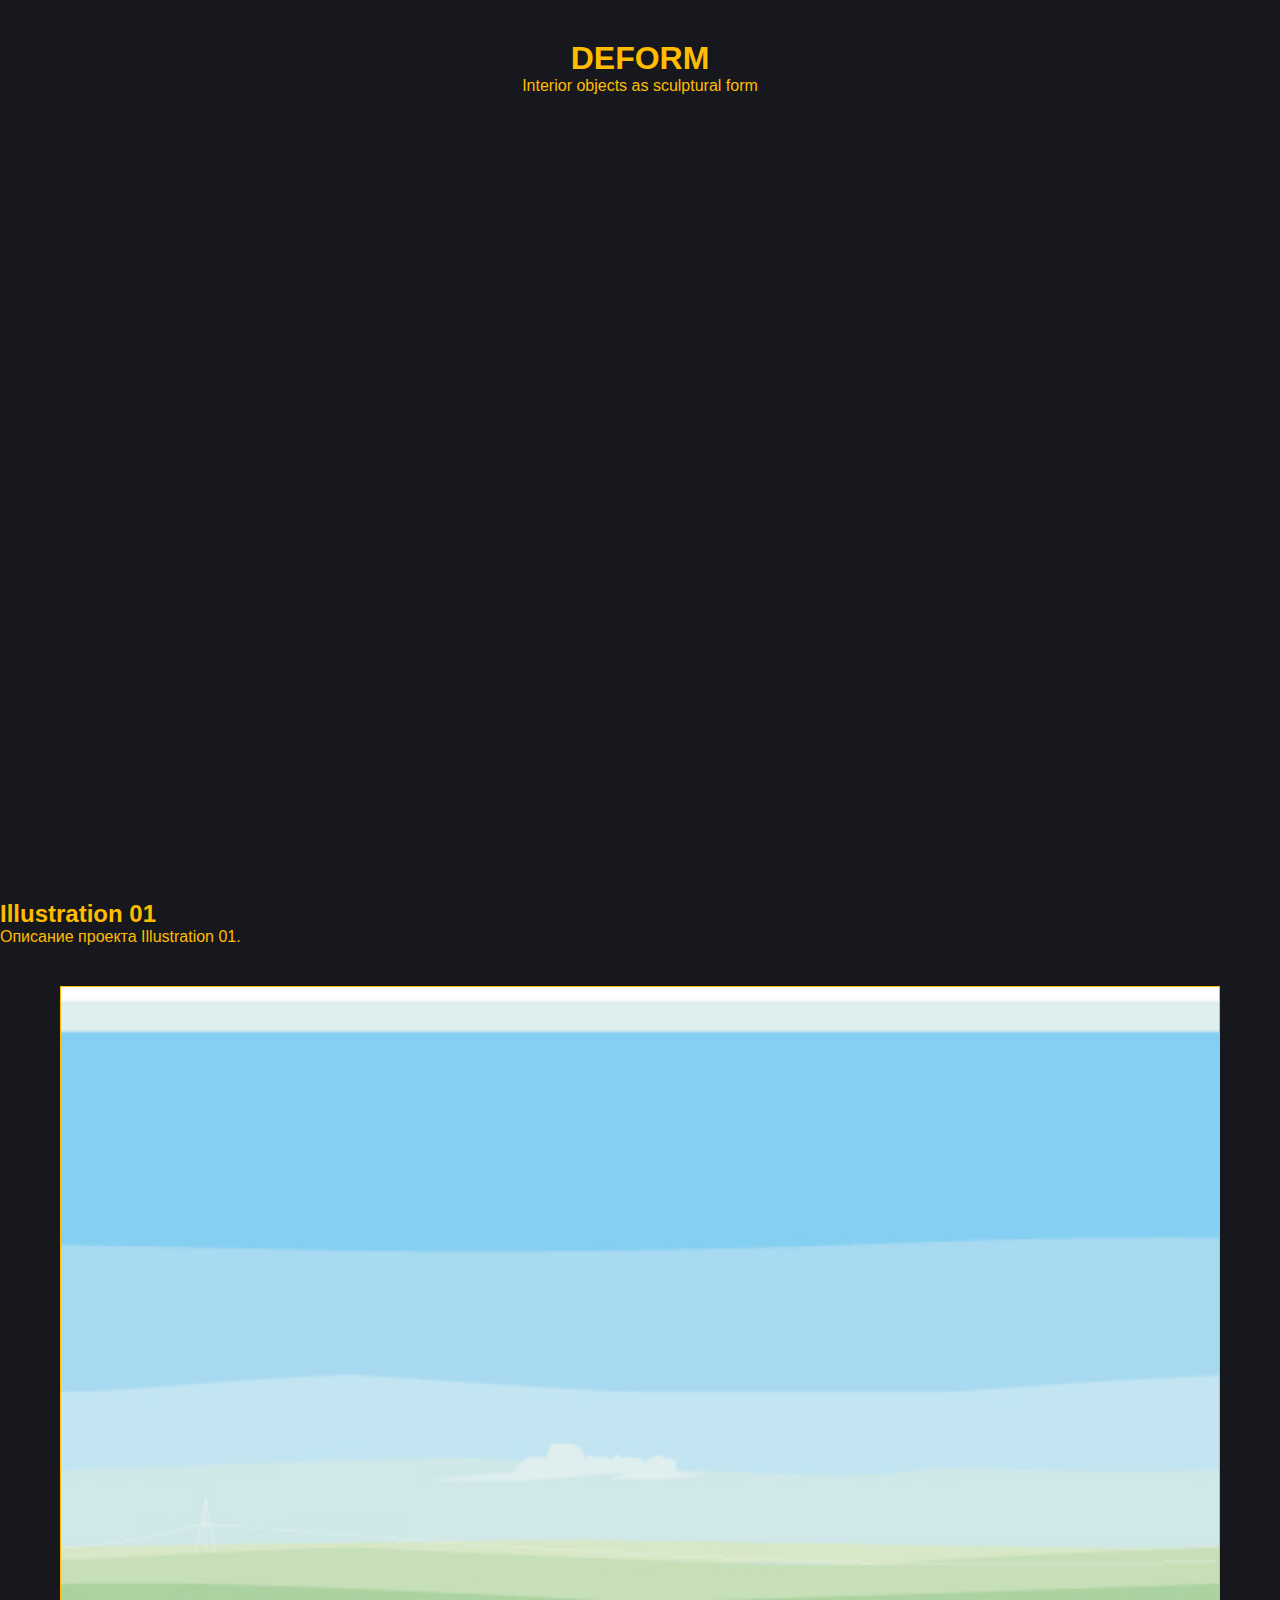
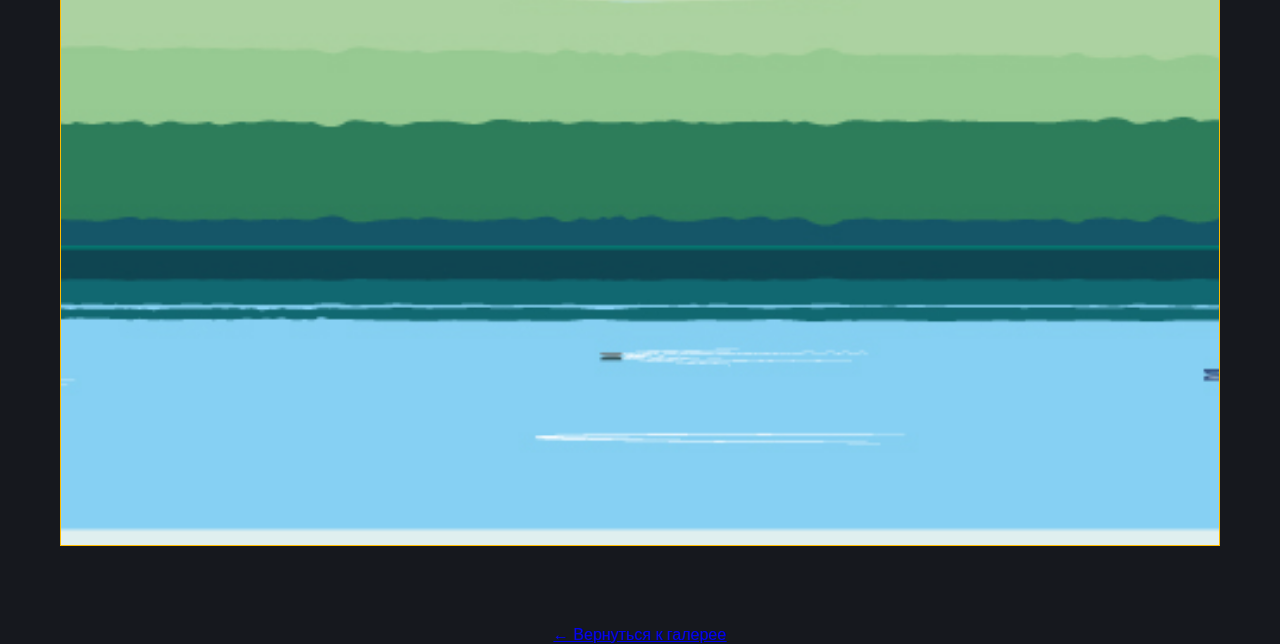
<file: project-illustration-01.html>
<!DOCTYPE html>
<html lang="en">
<head>
  <meta charset="UTF-8">
  <title>Illustration 01 — DEFORM</title>
  <meta name="viewport" content="width=device-width, initial-scale=1.0">
  <link rel="stylesheet" href="style.css">
</head>
<body>

<header class="hero">
  <div class="logo-mark"></div>
  <h1>DEFORM</h1>
  <p>Interior objects as sculptural form</p>
</header>

<section class="project-content">
  <h2>Illustration 01</h2>
  <p>Описание проекта Illustration 01.</p>

  <div class="project-gallery">
    <img src="images/illustration-01.jpg" alt="Illustration 01">
  </div>
</section>

<p style="text-align:center; margin-top:40px;">
  <a href="index.html" class="back-link">← Вернуться к галерее</a>
</p>

</body>
</html>
</file>
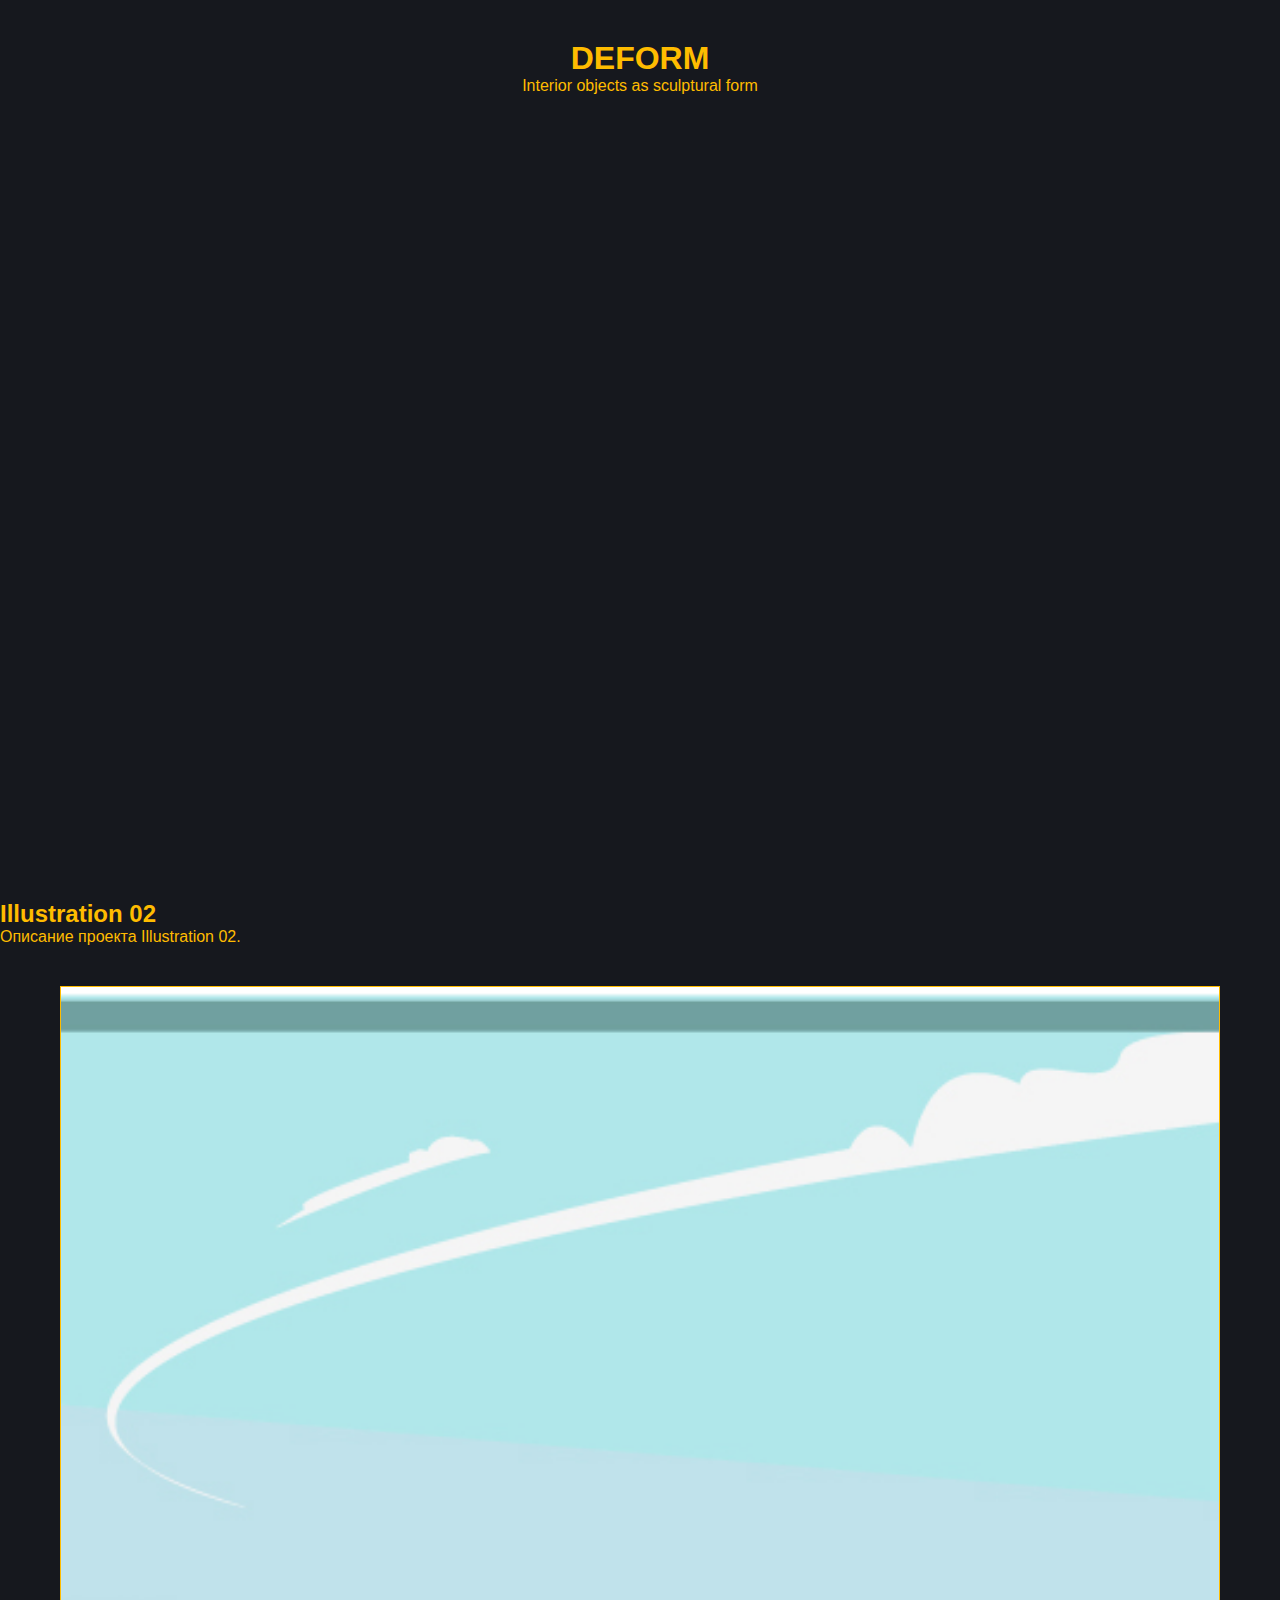
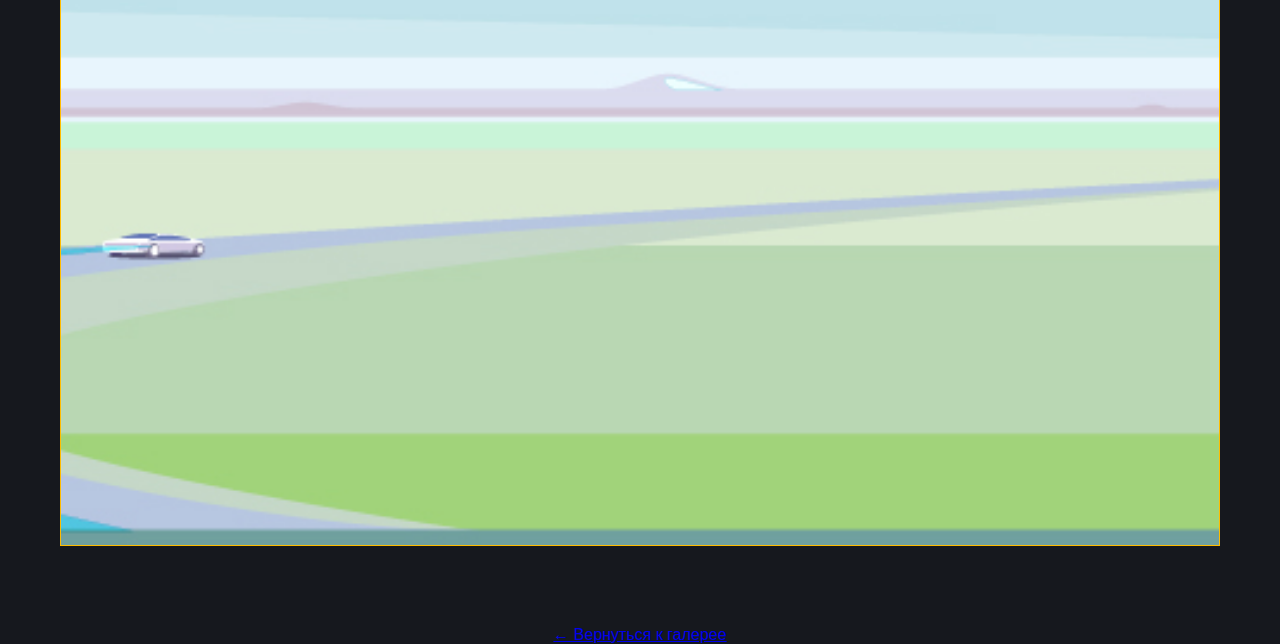
<file: project-illustration-02.html>
<!DOCTYPE html>
<html lang="en">
<head>
  <meta charset="UTF-8">
  <title>Illustration 02 — DEFORM</title>
  <meta name="viewport" content="width=device-width, initial-scale=1.0">
  <link rel="stylesheet" href="style.css">
</head>
<body>

<header class="hero">
  <div class="logo-mark"></div>
  <h1>DEFORM</h1>
  <p>Interior objects as sculptural form</p>
</header>

<section class="project-content">
  <h2>Illustration 02</h2>
  <p>Описание проекта Illustration 02.</p>

  <div class="project-gallery">
    <img src="images/illustration-02.jpg" alt="Illustration 02">
  </div>
</section>

<p style="text-align:center; margin-top:40px;">
  <a href="index.html" class="back-link">← Вернуться к галерее</a>
</p>

</body>
</html>
</file>
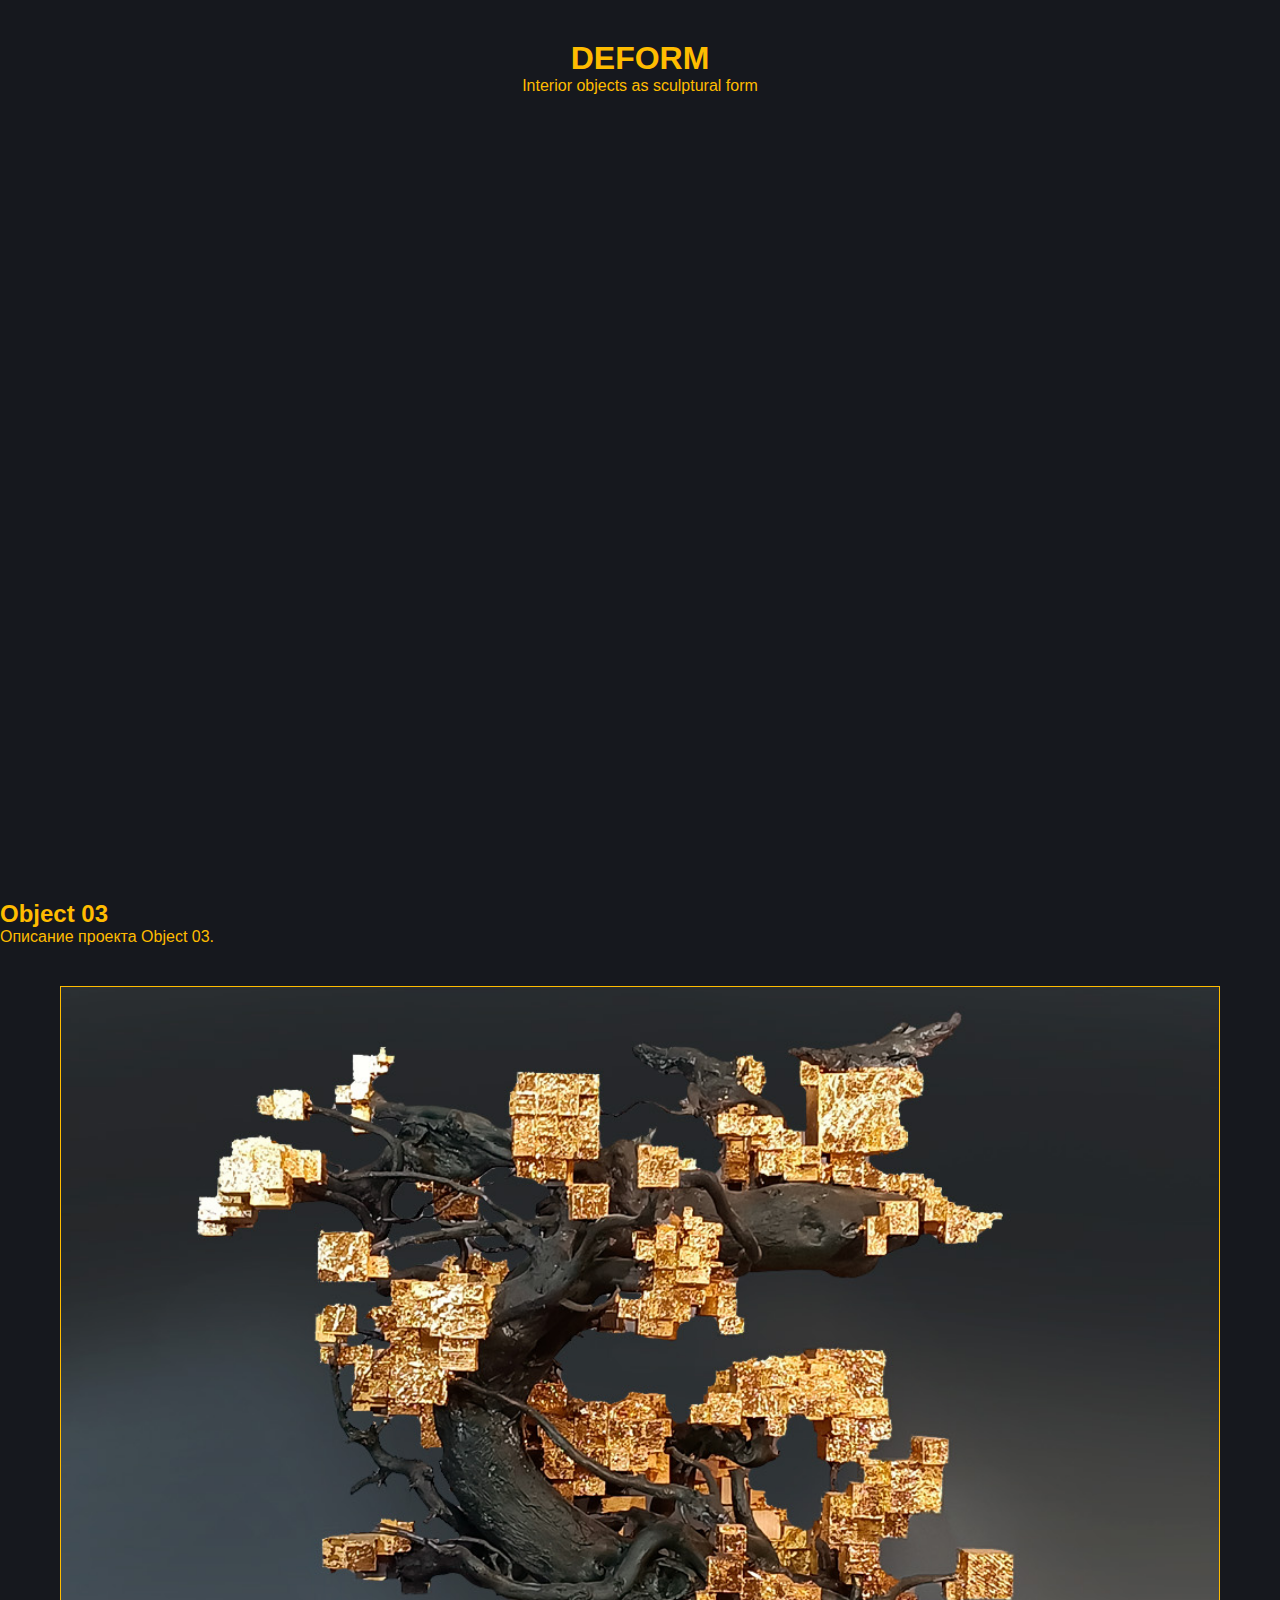
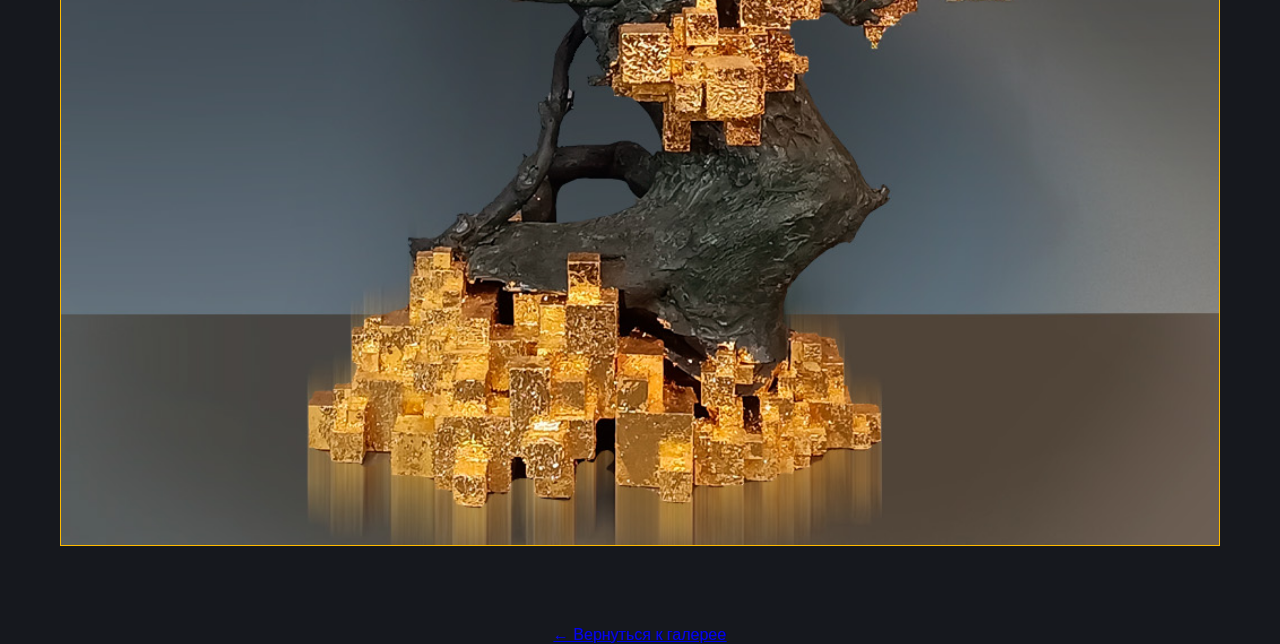
<file: project-object-03.html>
<!DOCTYPE html>
<html lang="en">
<head>
  <meta charset="UTF-8">
  <title>Object 03 — DEFORM</title>
  <meta name="viewport" content="width=device-width, initial-scale=1.0">
  <link rel="stylesheet" href="style.css">
</head>
<body>

<header class="hero">
  <div class="logo-mark"></div>
  <h1>DEFORM</h1>
  <p>Interior objects as sculptural form</p>
</header>

<section class="project-content">
  <h2>Object 03</h2>
  <p>Описание проекта Object 03.</p>

  <div class="project-gallery">
    <img src="images/object-03.jpg" alt="Object 03">
  </div>
</section>

<p style="text-align:center; margin-top:40px;">
  <a href="index.html" class="back-link">← Вернуться к галерее</a>
</p>

</body>
</html>
</file>
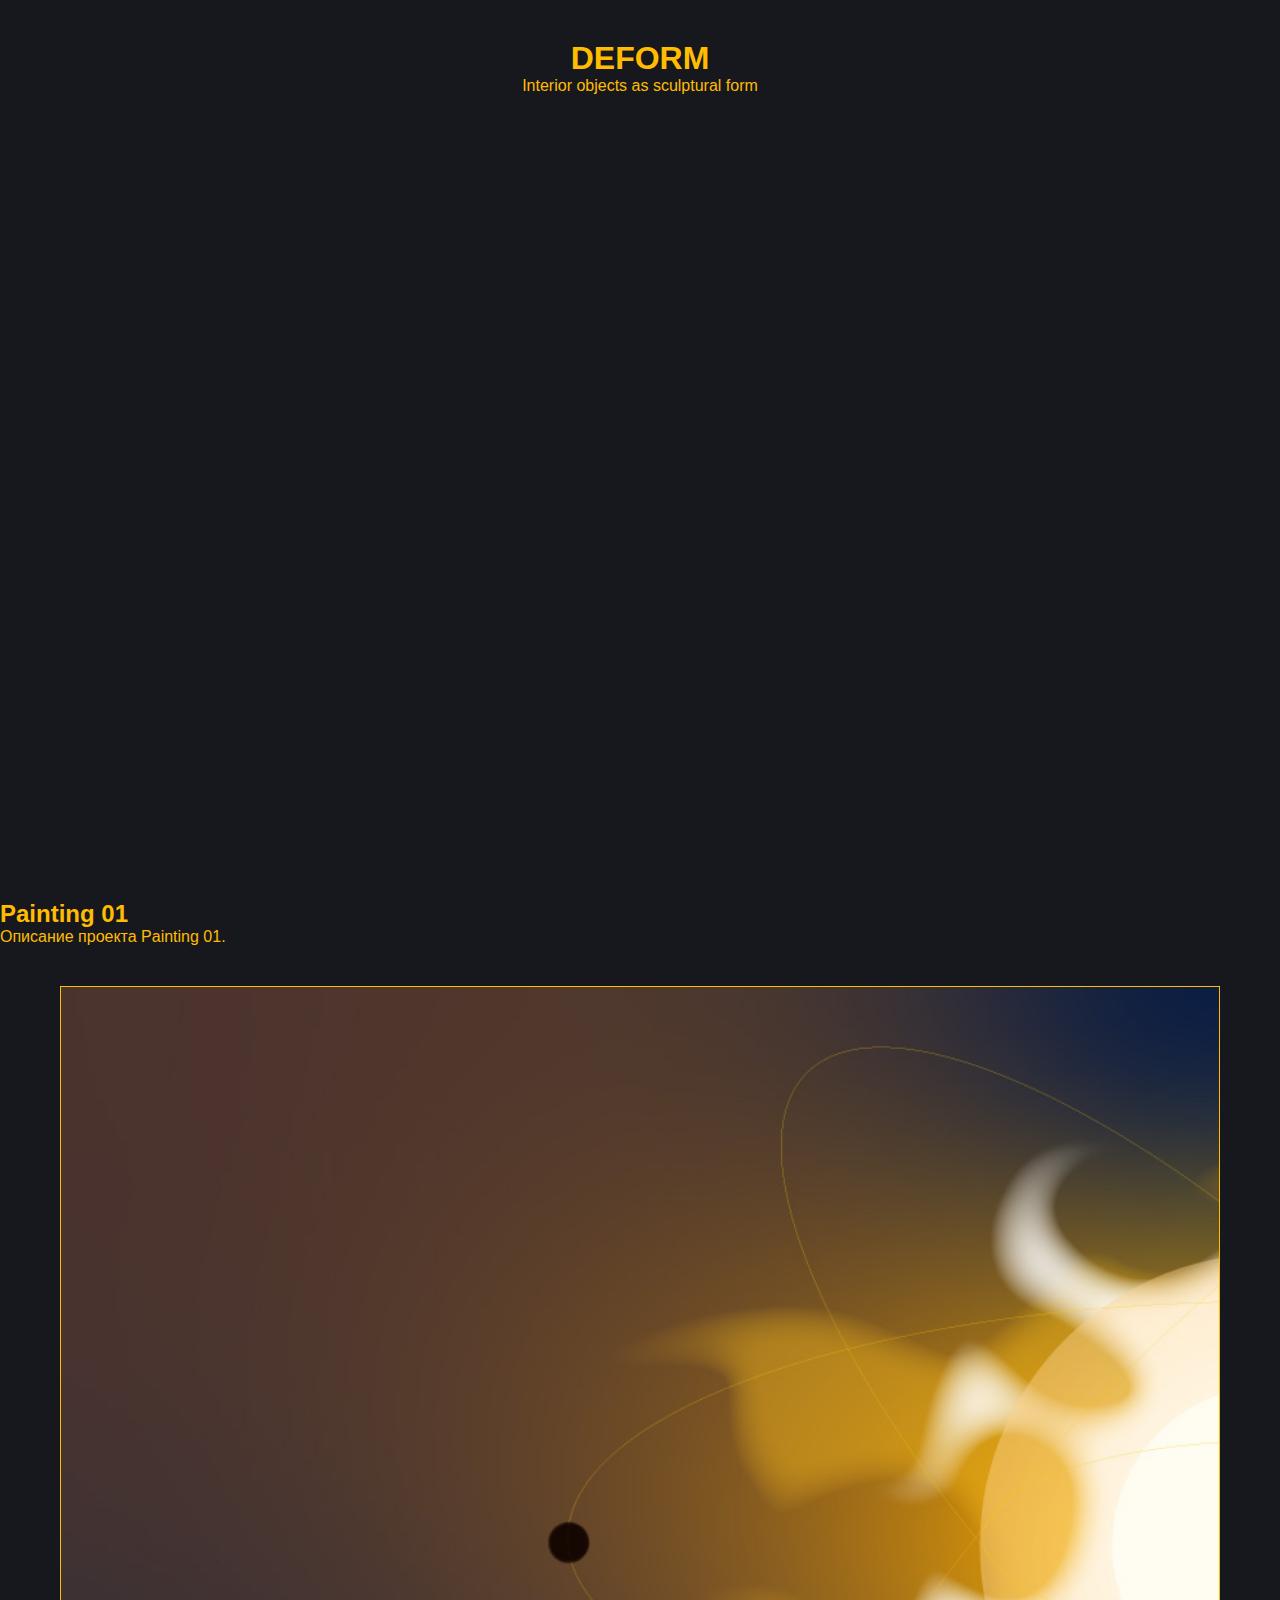
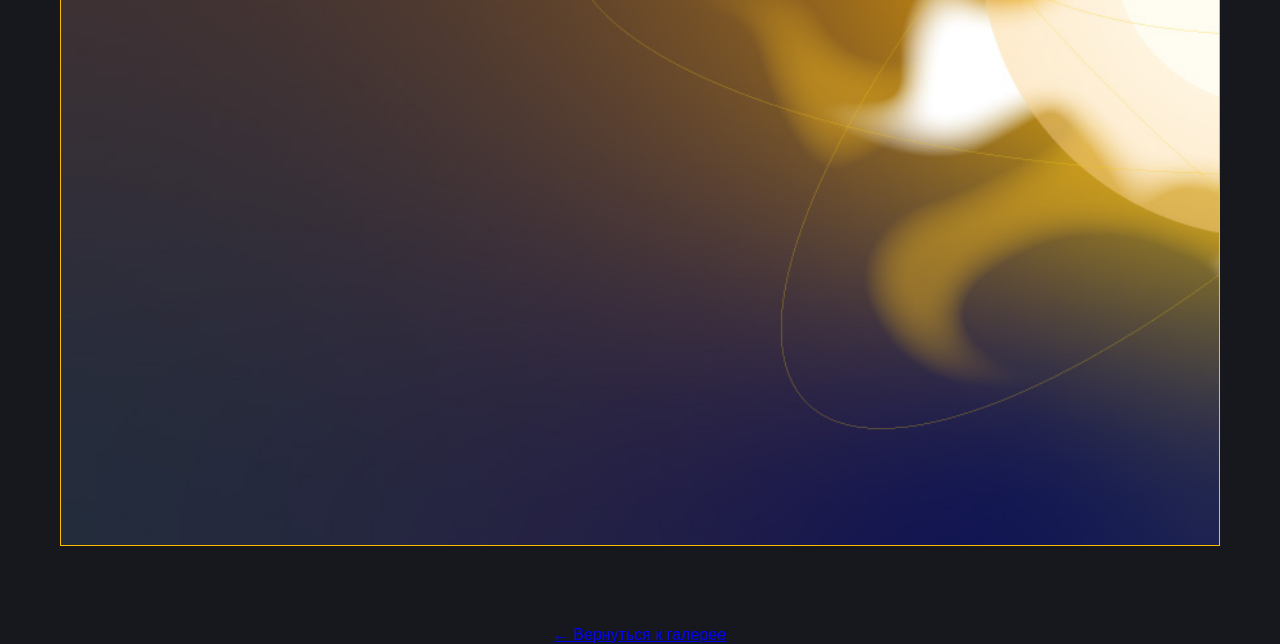
<file: project-painting-01.html>
<!DOCTYPE html>
<html lang="en">
<head>
  <meta charset="UTF-8">
  <title>Painting 01 — DEFORM</title>
  <meta name="viewport" content="width=device-width, initial-scale=1.0">
  <link rel="stylesheet" href="style.css">
</head>
<body>

<header class="hero">
  <div class="logo-mark"></div>
  <h1>DEFORM</h1>
  <p>Interior objects as sculptural form</p>
</header>

<section class="project-content">
  <h2>Painting 01</h2>
  <p>Описание проекта Painting 01.</p>

  <div class="project-gallery">
    <img src="images/painting-01.jpg" alt="Painting 01">
  </div>
</section>

<p style="text-align:center; margin-top:40px;">
  <a href="index.html" class="back-link">← Вернуться к галерее</a>
</p>

</body>
</html>
</file>
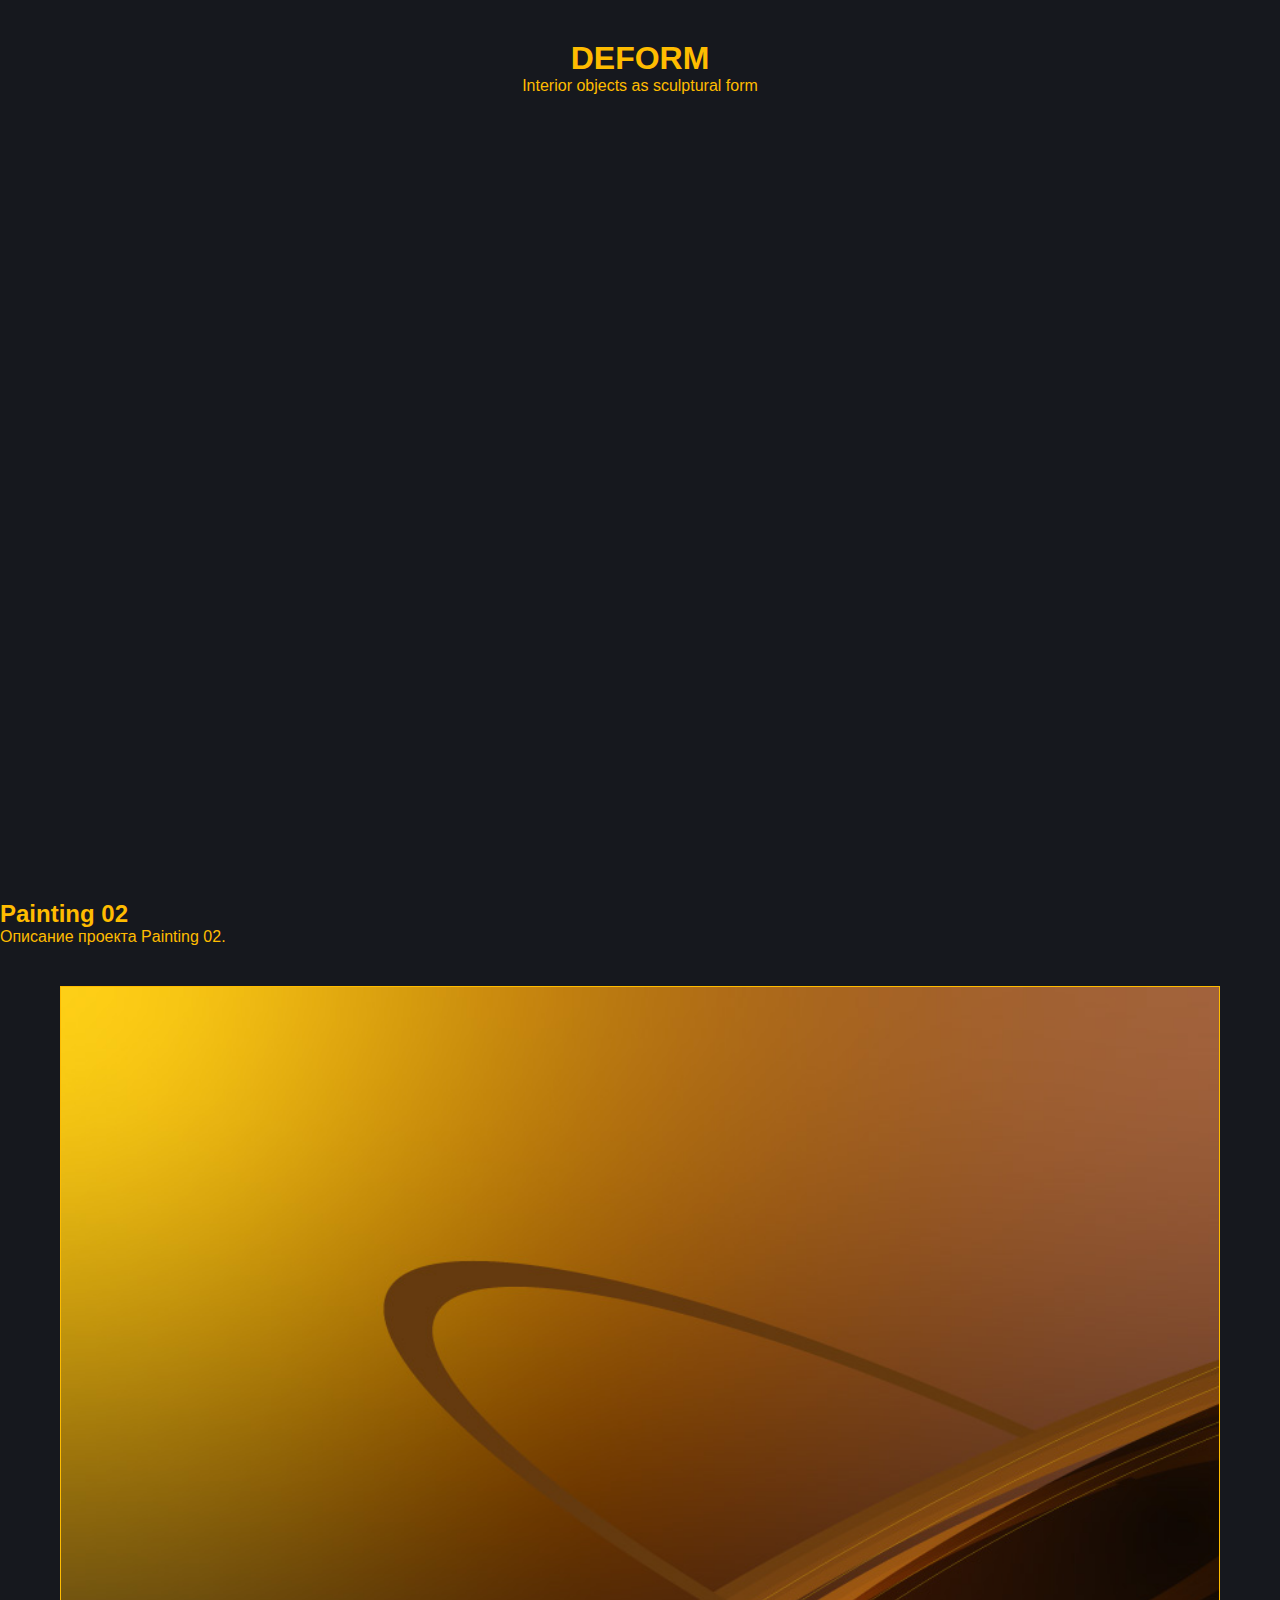
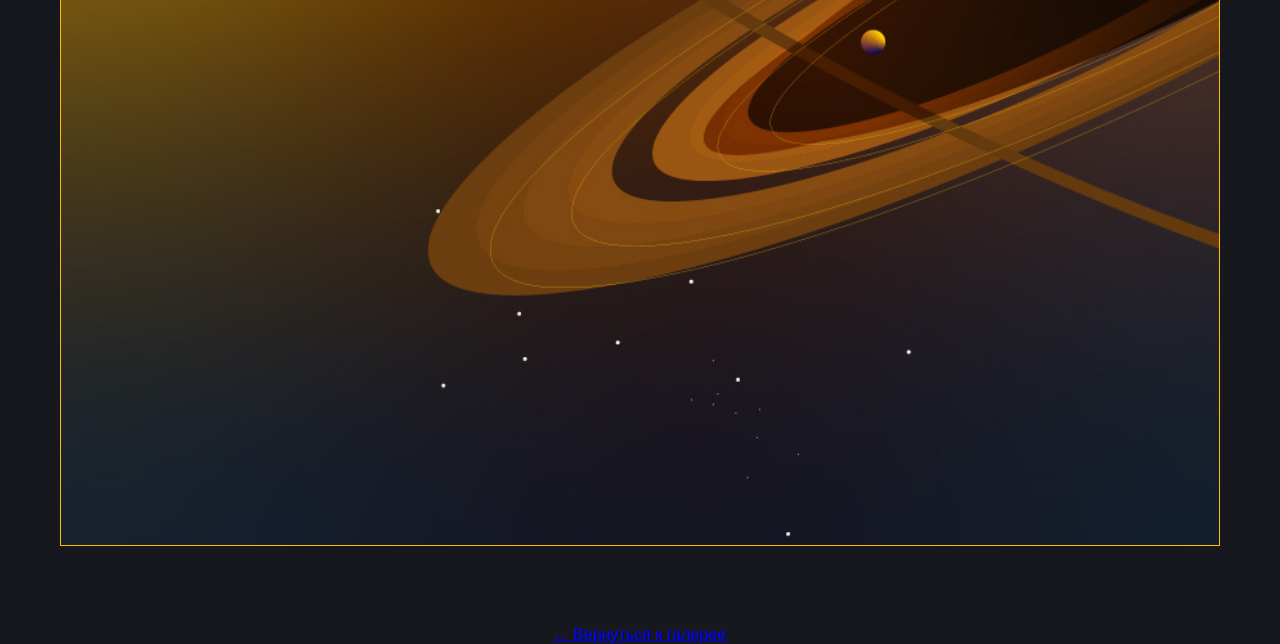
<file: project-painting-02.html>
<!DOCTYPE html>
<html lang="en">
<head>
  <meta charset="UTF-8">
  <title>Painting 02 — DEFORM</title>
  <meta name="viewport" content="width=device-width, initial-scale=1.0">
  <link rel="stylesheet" href="style.css">
</head>
<body>

<header class="hero">
  <div class="logo-mark"></div>
  <h1>DEFORM</h1>
  <p>Interior objects as sculptural form</p>
</header>

<section class="project-content">
  <h2>Painting 02</h2>
  <p>Описание проекта Painting 02.</p>

  <div class="project-gallery">
    <img src="images/painting-02.jpg" alt="Painting 02">
  </div>
</section>

<p style="text-align:center; margin-top:40px;">
  <a href="index.html" class="back-link">← Вернуться к галерее</a>
</p>

</body>
</html>
</file>
<file: style.css>
/* =========================
   RESET
========================= */
* {
  margin: 0;
  padding: 0;
  box-sizing: border-box;
}

body {
  background: #16181E;
  color: #FFBC00;
  font-family: Arial, Helvetica, sans-serif;
}

/* =========================
   HERO / HEADER
========================= */
.hero {
  min-height: 100vh;
  display: flex;
  flex-direction: column;
  align-items: center;
  padding-top: 40px;
  text-align: center;
}

/* =========================
   LOGO
========================= */
.logo {
  width: 230px;
  margin-bottom: 98px;
}

/* =========================
   FILTER BUTTONS
========================= */
.gallery-filter {
  display: flex;
  gap: 32px;
  margin-bottom: 24px;
}

.gallery-filter button {
  background: none;
  border: none;
  color: #FFBC00;
  font-size: 14px;
  cursor: pointer;
  padding-bottom: 4px;
  border-bottom: 1px solid transparent;
  transition: border-color 0.3s ease;
}

.gallery-filter button.active {
  border-bottom: 1px solid #FFBC00;
}

/* =========================
   MAIN GALLERY (HOME)
========================= */
.gallery {
  width: 100%;
  max-width: 1200px;
  display: grid;
  grid-template-columns: repeat(auto-fit, minmax(220px, 1fr));
  gap: 20px;
  padding: 20px;
}

/* GALLERY ITEM */
.item {
  position: relative;
  background: #21242B;
  border: 1px solid #FFBC00;
  overflow: hidden;
  cursor: pointer;
  animation: fadeUp 0.6s ease forwards;
}

.item img {
  width: 100%;
  height: 100%;
  object-fit: cover;
  display: block;
  transition: transform 0.4s ease;
}

.item:hover img {
  transform: scale(1.05);
}

/* TITLE ON HOVER */
.project-title {
  position: absolute;
  bottom: 12px;
  left: 12px;
  font-size: 13px;
  letter-spacing: 0.05em;
  opacity: 0;
  transition: opacity 0.3s ease;
}

.item:hover .project-title {
  opacity: 1;
}

/* FILTER HIDE */
.item.is-hidden {
  display: none;
}

/* =========================
   PROJECT PAGE GALLERY
========================= */
.project-gallery {
  max-width: 1200px;
  margin: 0 auto;
  padding: 40px 20px;
  display: grid;
  grid-template-columns: repeat(auto-fit, minmax(180px, 1fr));
  gap: 16px;
}

.project-gallery img {
  width: 100%;
  aspect-ratio: 1 / 1;
  object-fit: cover;
  border: 1px solid #FFBC00;
  cursor: pointer;
  transition: transform 0.3s ease;
}

.project-gallery img:hover {
  transform: scale(1.05);
}

/* =========================
   LIGHTBOX
========================= */
.lightbox {
  position: fixed;
  inset: 0;
  background: rgba(22,24,30,0.95);
  display: flex;
  align-items: center;
  justify-content: center;
  opacity: 0;
  pointer-events: none;
  transition: opacity 0.3s ease;
  z-index: 2000;
}

.lightbox.active {
  opacity: 1;
  pointer-events: all;
}

.lightbox img {
  max-width: 90%;
  max-height: 80vh;
}

/* CONTROLS */
.lightbox-close,
.lightbox-prev,
.lightbox-next {
  position: absolute;
  background: none;
  border: 1px solid #FFBC00;
  color: #FFBC00;
  font-size: 26px;
  cursor: pointer;
  padding: 8px 14px;
}

.lightbox-close {
  top: 24px;
  right: 24px;
}

.lightbox-prev {
  left: 24px;
}

.lightbox-next {
  right: 24px;
}

/* =========================
   CONTACT
========================= */
.contact {
  border-top: 1px solid #FFBC00;
  padding: 60px 20px;
  text-align: center;
}

.contact a {
  color: #FFBC00;
  text-decoration: none;
  border-bottom: 1px solid transparent;
  transition: border-color 0.3s ease;
}

.contact a:hover {
  border-bottom: 1px solid #FFBC00;
}

/* =========================
   ANIMATIONS
========================= */
@keyframes fadeUp {
  from {
    opacity: 0;
    transform: translateY(12px);
  }
  to {
    opacity: 1;
    transform: translateY(0);
  }
}

/* =========================
   RESPONSIVE
========================= */
@media (max-width: 768px) {
  .gallery {
    grid-template-columns: 1fr 1fr;
  }

  .gallery-filter {
    gap: 20px;
  }

  .lightbox-prev,
  .lightbox-next {
    display: none;
  }
}
.logo svg {
  width: 180px;
  height: auto;
  display: block;
}
</file>
